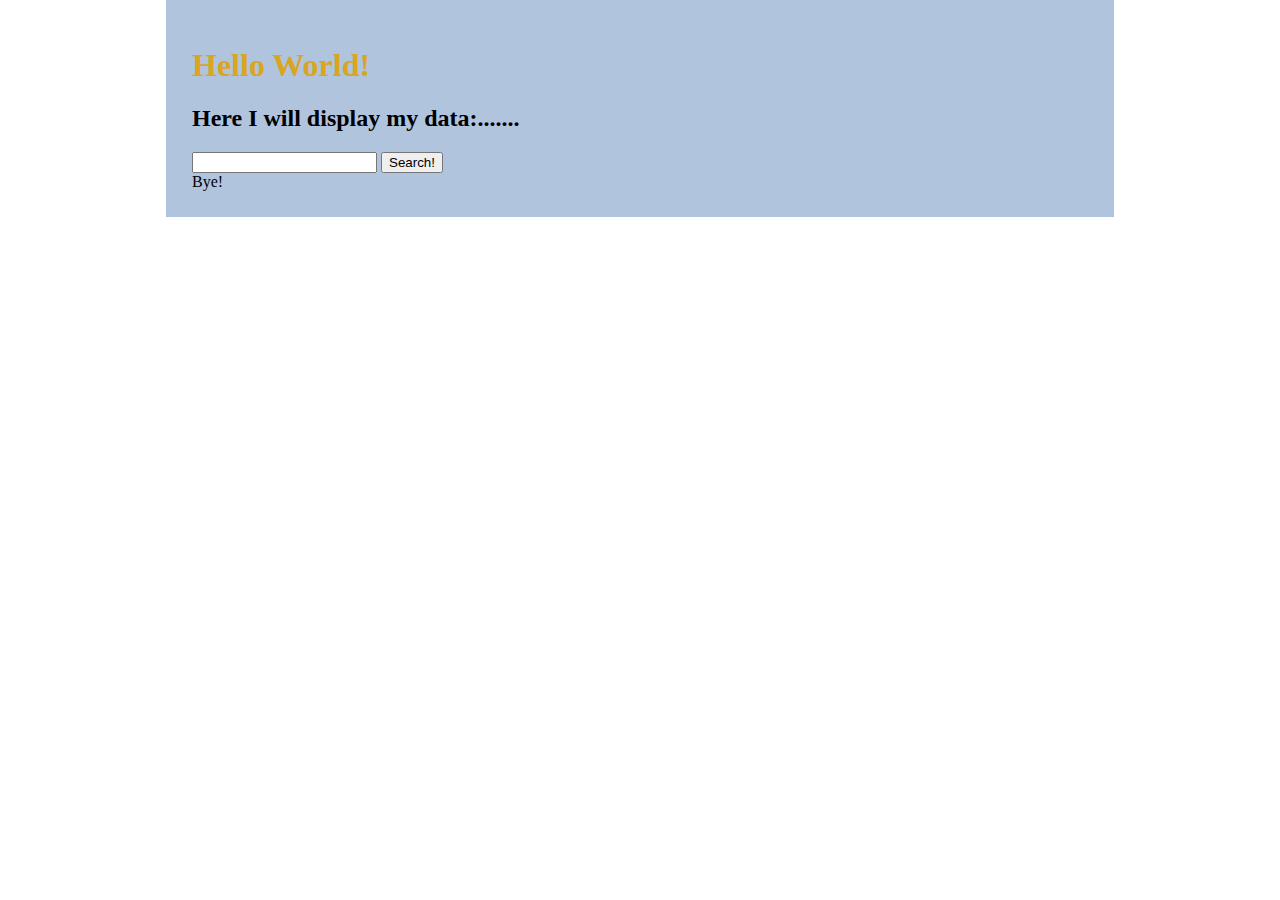
<file: Week3/index.html>
<!DOCTYPE html>
<html>

<head>
    <title>Firas</title>
    <link rel="stylesheet" type="text/css" href="main.css">
    <meta name="viewport" content="width=device-width, initial-scale=1.0" />
</head>

<body>
    <div class="wrapper">
        <header>
            <h1>Hello World!</h1></header>
        <main>
            <section>
                <h2>Here I will display my data:.......</h2>
                <!-- Step 4 
                So here we added a button:
                which we can click, yes but noting will happen...
                I gave it a very creative class of button 
                So now we need to find a way to REGISTER if the button is clicked or not
                I suggest that for that we go back to our javaScript File (lets go step 5!) -->
                <input id="input" type="text">
                <button id="button">Search!</button>
            </section>
        </main>
        <footer>Bye!</footer>
    </div>
    <script type="text/javascript" src="main.js"></script>

</body>

</html>
</file>
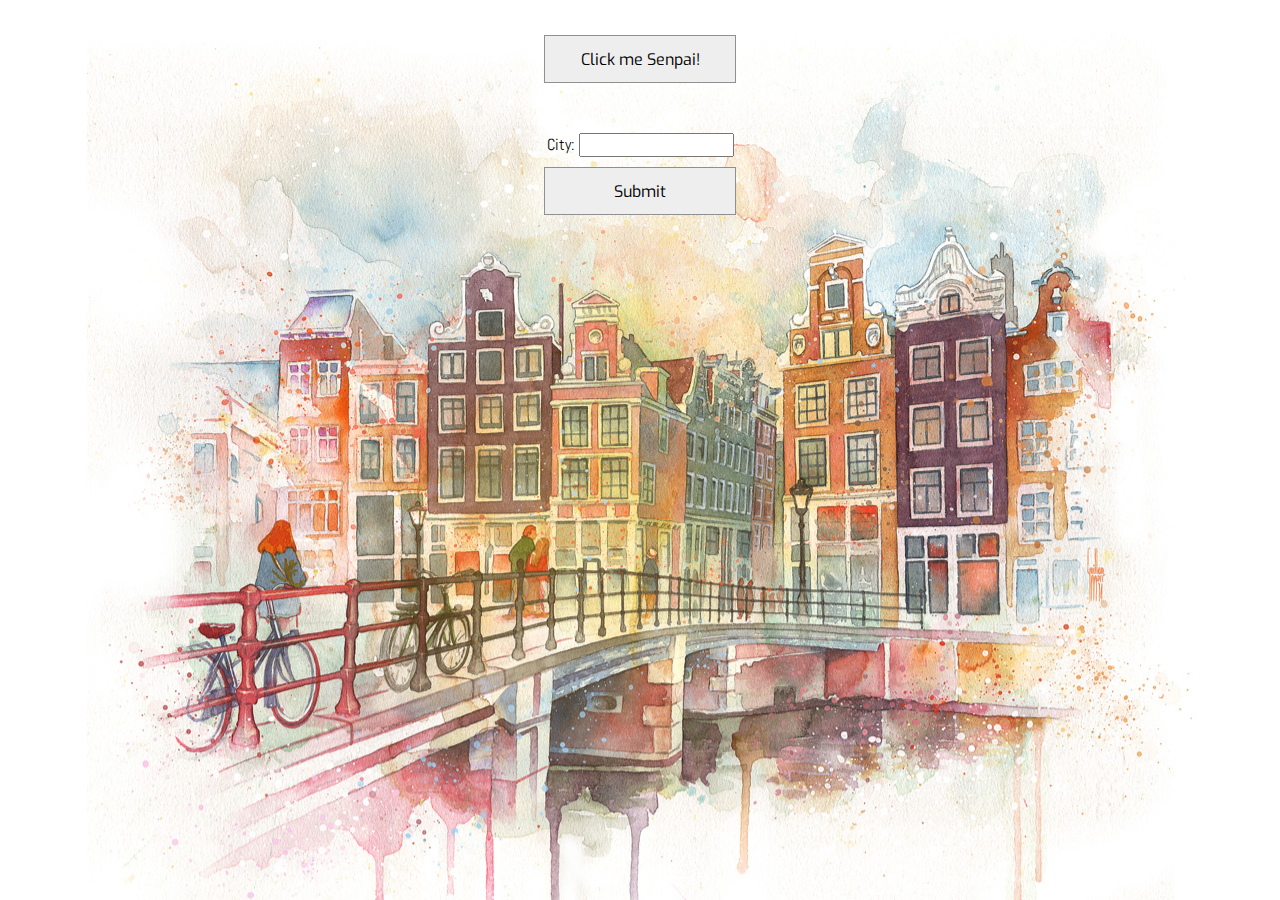
<file: Week2/Step3/index.html>
<!DOCTYPE html>
<html lang="en">
    <head>
        <meta charset="UTF-8">
        <link rel="stylesheet" href="style.css">
        <link href="https://fonts.googleapis.com/css?family=Abel|Exo:400,600" rel="stylesheet">
        <title>Weather APIs</title>
    </head>
    <body>
        <script src="script.js"></script>
    </body>
</html>
</file>
<file: Week3/main.css>
body{
	margin: 0;
	padding: 0;
}

.wrapper{
	width: 70%;
	margin: 0 auto;
	padding: 2%;
	background: lightsteelblue;
}

h1{
	color: goldenrod;
}
</file>
<file: Week2/Step3/style.css>
*{
    box-sizing: margin-box;
    font-family: 'Abel', sans-serif;

}

button{
    background: #eee;
    border: 1px solid #909090;
    width: 12em;
    height: 3em;
    font-size: 1em;
    font-family: 'Exo', sans-serif;
}

body{
    display: flex;
    flex-direction: column;
    align-items: center;
    margin:auto;
    position: relative;
    top:35px;
    background-image: url(Guillem-Mar%C3%AD.jpg);
    background-repeat:space;
    background-position: 50% -5%;
}

div{
    margin-bottom: 50px;
}

#resultDiv{
    background: rgba(250, 250, 250, 0);
    height: 1em;
    font-size: 1.2em;
    position: relative;
    top:10px;
}

#container{
    margin-bottom: 10px;
}

#first{

}

#third{
    margin: auto;
    padding-bottom: 0;
}

input {
    margin-left: 5px;
    font-size: 0.9em;
}
</file>
